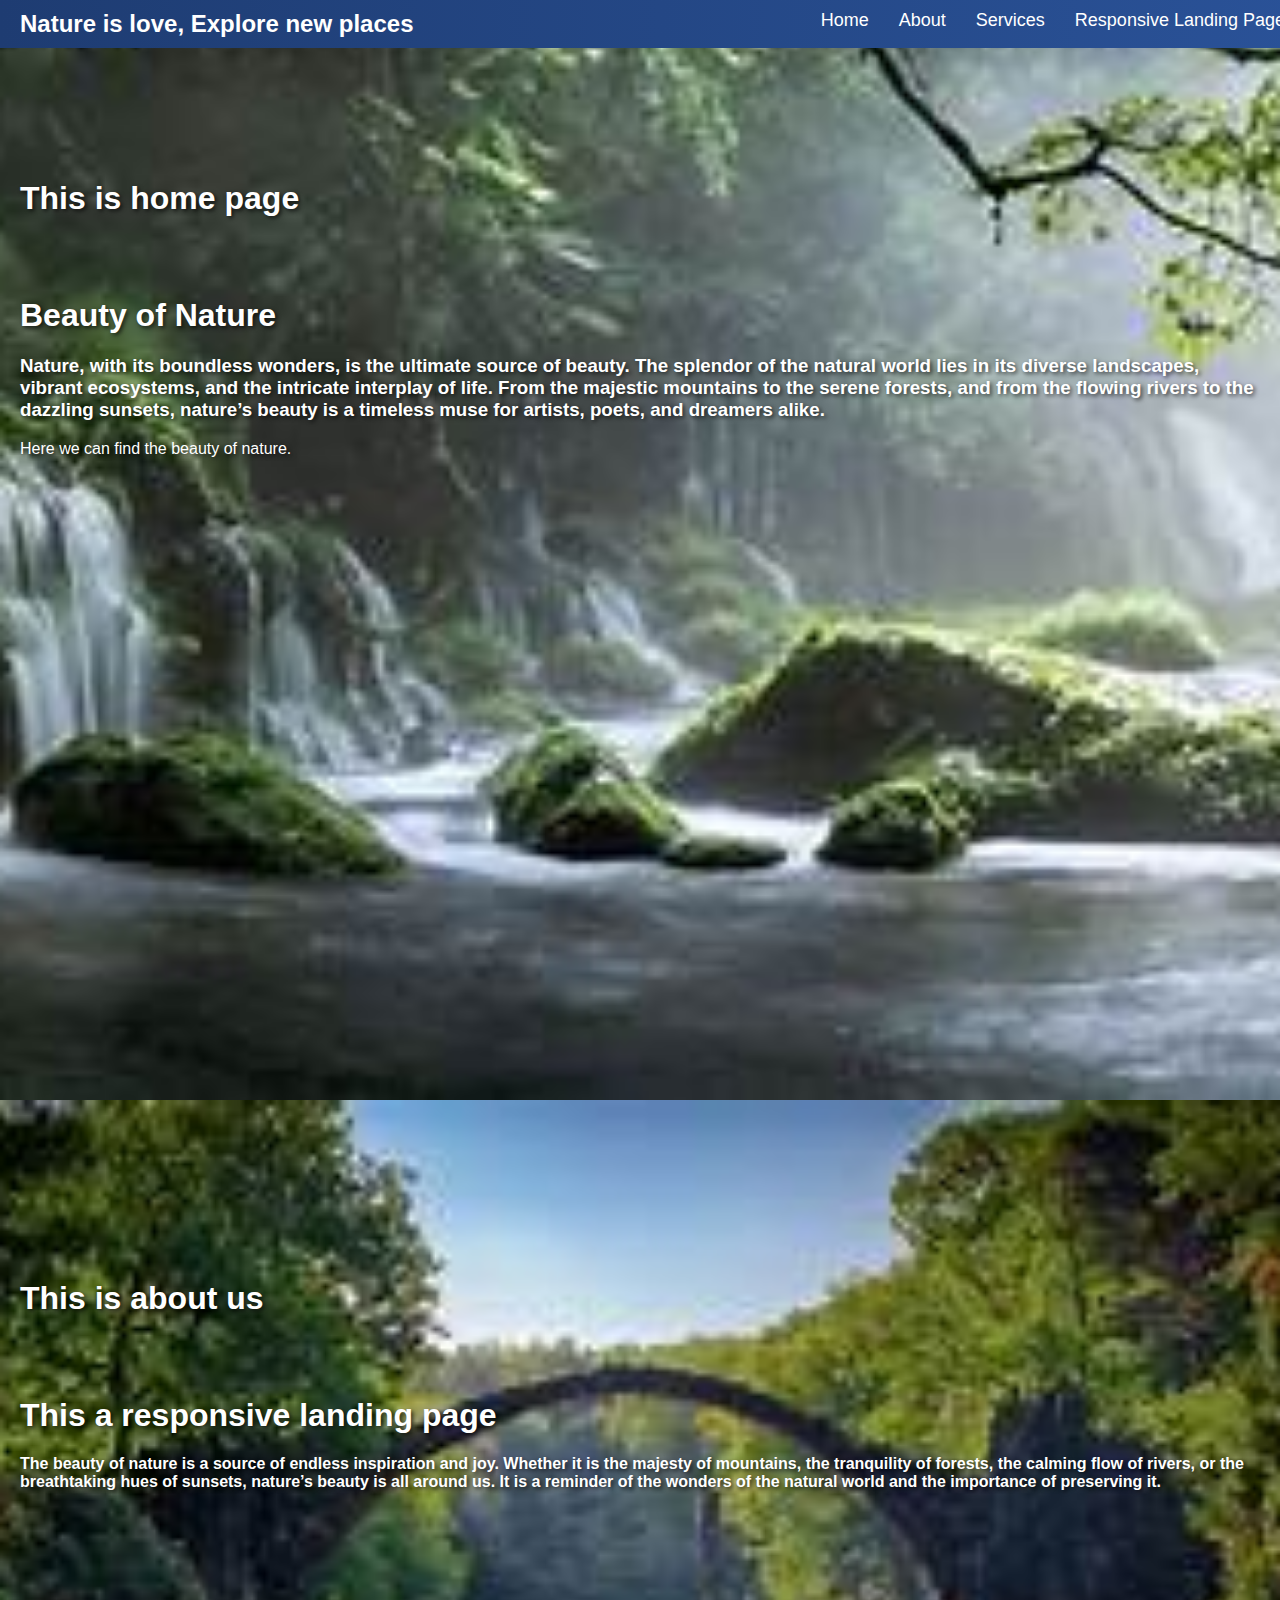
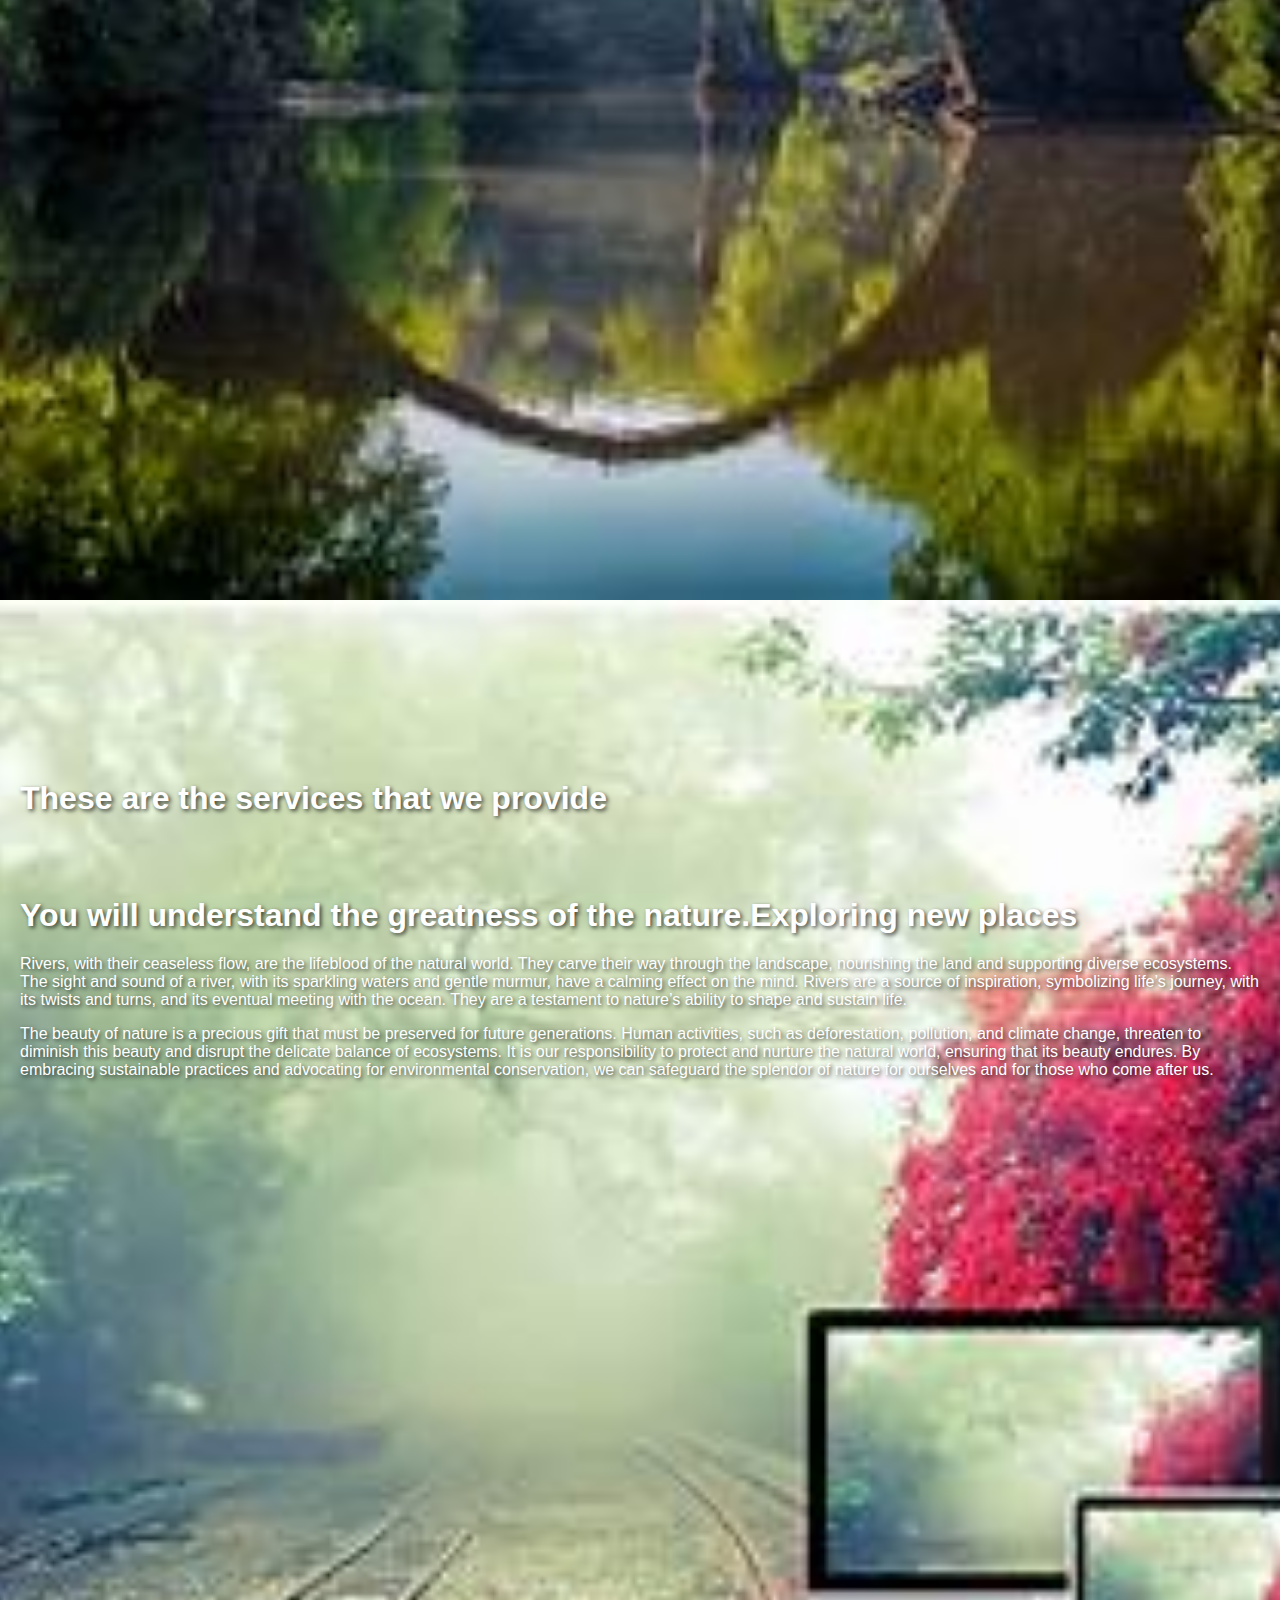
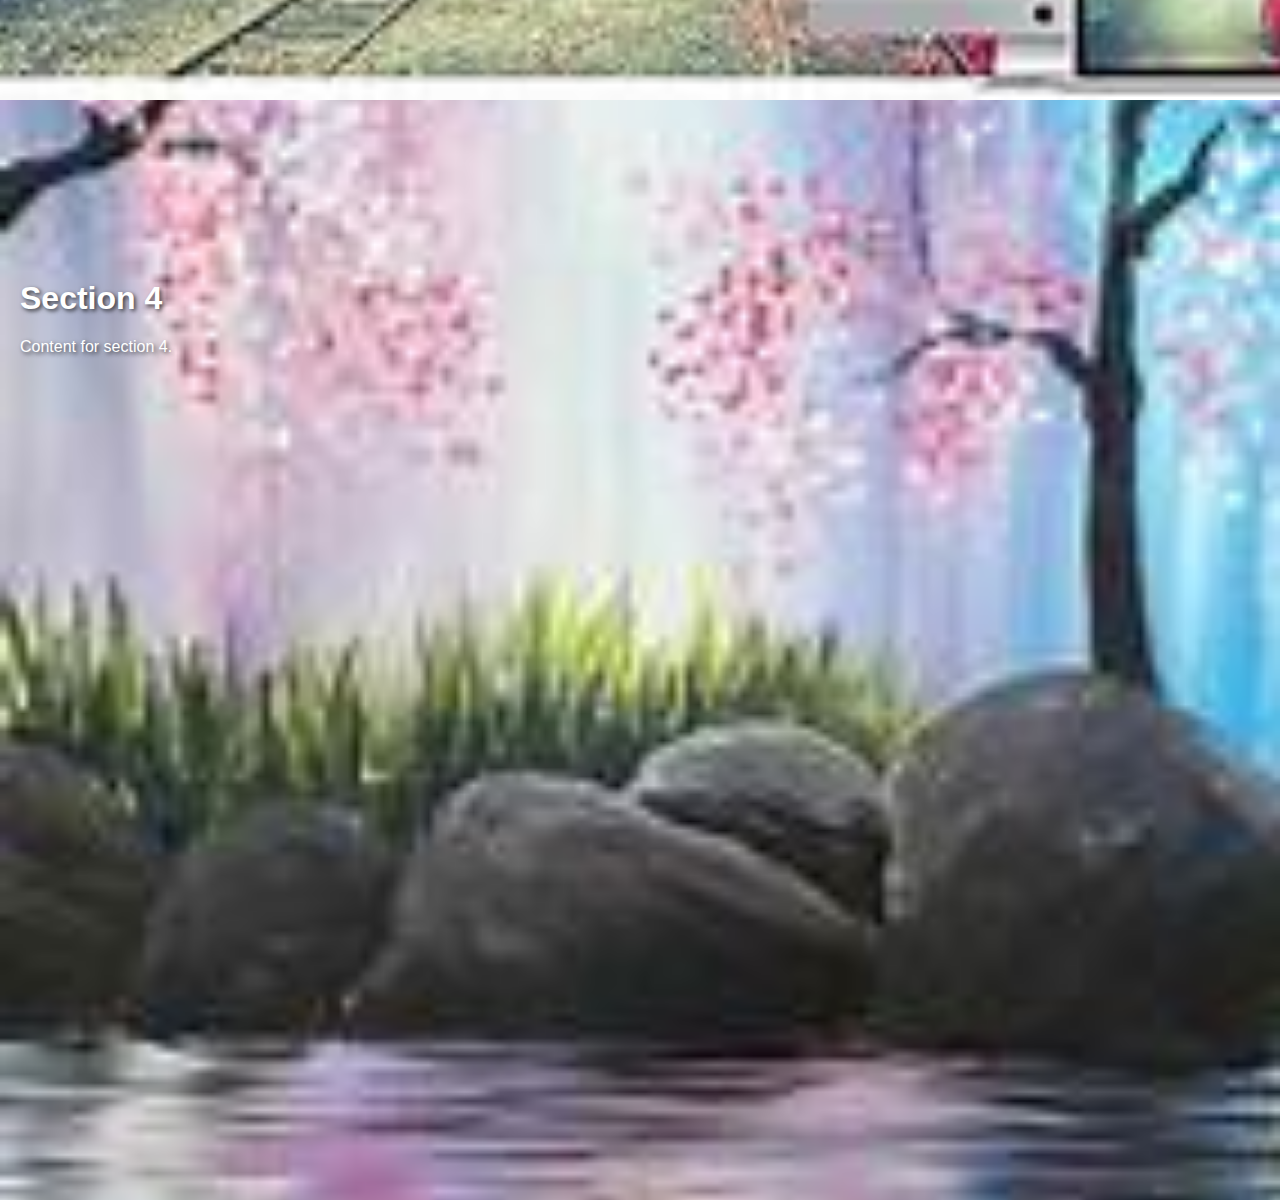
<file: Responsive page/index.html>
<!DOCTYPE html>
<html lang="en">
<head>
    <meta charset="UTF-8">
    <meta name="viewport" content="width=device-width, initial-scale=1.0">
    <title>Interactive Navigation Menu</title>
    <link rel="stylesheet" href="styles.css">
</head>
<body>
    <header>
        <nav id="navbar">
            <div class="logo">Nature is love,  Explore new places</div>
            <ul class="nav-links">
                <li><a href="#section1">Home</a></li>
                <li><a href="#section2">About</a></li>
                <li><a href="#section3">Services</a></li>
                <li><a href="#section4">Responsive Landing Page</a></li>
            </ul>
        </nav>
    </header>

    <section id="section1">
        <h1>This is home page</h1>
        <h1>Beauty of Nature</h1>
        <h3>Nature, with its boundless wonders, is the ultimate source of beauty. The splendor of the natural world lies in its diverse landscapes, vibrant ecosystems, and the intricate interplay of life. From the majestic mountains to the serene forests, and from the flowing rivers to the dazzling sunsets, nature’s beauty is a timeless muse for artists, poets, and dreamers alike.</h3>
        <p>Here we can find the beauty of nature.</p>
    </section>
    <section id="section2">
        <h1>This is about us</h1>
        <h1>This a responsive landing page</h1>
        <h4>The beauty of nature is a source of endless inspiration and joy. Whether it is the majesty of mountains, the tranquility of forests, the calming flow of rivers, or the breathtaking hues of sunsets, nature’s beauty is all around us. It is a reminder of the wonders of the natural world and the importance of preserving it.</h4>
        
    </section>
    <section id="section3">
        <h1>These are the services that we provide</h1>

        <h1>You will understand the greatness of the nature.Exploring new places</h1>
       <p>Rivers, with their ceaseless flow, are the lifeblood of the natural world. They carve their way through the landscape, nourishing the land and supporting diverse ecosystems. The sight and sound of a river, with its sparkling waters and gentle murmur, have a calming effect on the mind. Rivers are a source of inspiration, symbolizing life’s journey, with its twists and turns, and its eventual meeting with the ocean. They are a testament to nature’s ability to shape and sustain life.</p>
    <p>The beauty of nature is a precious gift that must be preserved for future generations. Human activities, such as deforestation, pollution, and climate change, threaten to diminish this beauty and disrupt the delicate balance of ecosystems. It is our responsibility to protect and nurture the natural world, ensuring that its beauty endures. By embracing sustainable practices and advocating for environmental conservation, we can safeguard the splendor of nature for ourselves and for those who come after us.</p>
    </section>
    <section id="section4">
        <h1>Section 4</h1>
        <p>Content for section 4.</p>
    </section>

    <script src="script.js"></script>
</body>
</html>
</file>
<file: Responsive page/styles.css>
body, html {
    margin: 0;
    padding: 0;
    box-sizing: border-box;
    font-family: Arial, sans-serif;
}

header {
    position: fixed;
    width: 100%;
    top: 0;
    left: 0;
    z-index: 1000;
    background: linear-gradient(to right, #1e3c72, #2a5298);
    padding: 10px 20px;
    transition: background-color 0.3s;
}

.logo {
    color: rgba(255, 255, 255, 0.752);
    font-size: 24px;
    font-weight: bold;
    float: left;
}

.nav-links {
    list-style: none;
    margin: 0;
    padding: 0;
    display: flex;
    justify-content: flex-end;
}

.nav-links li {
    margin: 0 15px;
}

.nav-links a {
    color: white;
    text-decoration: none;
    font-size: 18px;
    transition: color 0.3s;
}

.nav-links a:hover {
    color: #ffdd57;
}

.sticky {
    background-color: rgba(30, 60, 114, 0.9);
}

section {
    padding: 100px 20px;
    height: 100vh;
}

section h1 {
    margin-top: 80px;
}
body, html {
    margin: 0;
    padding: 0;
    box-sizing: border-box;
    font-family: Arial, sans-serif;
}

header {
    position: fixed;
    width: 100%;
    top: 0;
    left: 0;
    z-index: 1000;
    background: linear-gradient(to right, #1e3c72, #2a5298);
    padding: 10px 20px;
    transition: background-color 0.3s;
}

.logo {
    color: white;
    font-size: 24px;
    font-weight: bold;
    float: left;
}

.nav-links {
    list-style: none;
    margin: 0;
    padding: 0;
    display: flex;
    justify-content: flex-end;
}

.nav-links li {
    margin: 0 15px;
}

.nav-links a {
    color: white;
    text-decoration: none;
    font-size: 18px;
    transition: color 0.3s;
}

.nav-links a:hover {
    color: #ffdd57;
}

.sticky {
    background-color: rgba(30, 60, 114, 0.9);
}

section {
    padding: 100px 20px;
    height: 100vh;
    background-size: cover;
    background-position: center;
    color: white;
    text-shadow: 2px 2px 4px rgba(0, 0, 0, 0.7);
}

#section1 {
    background-image: url('images/image1.jpg');
}

#section2 {
    background-image: url("images/image3.jpg");
}

#section3 {
    background-image: url("images/image4.jpg");
}

#section4 {
    background-image: url("images/image5.jpg");
}

section h1 {
    margin-top: 80px;
}
</file>
